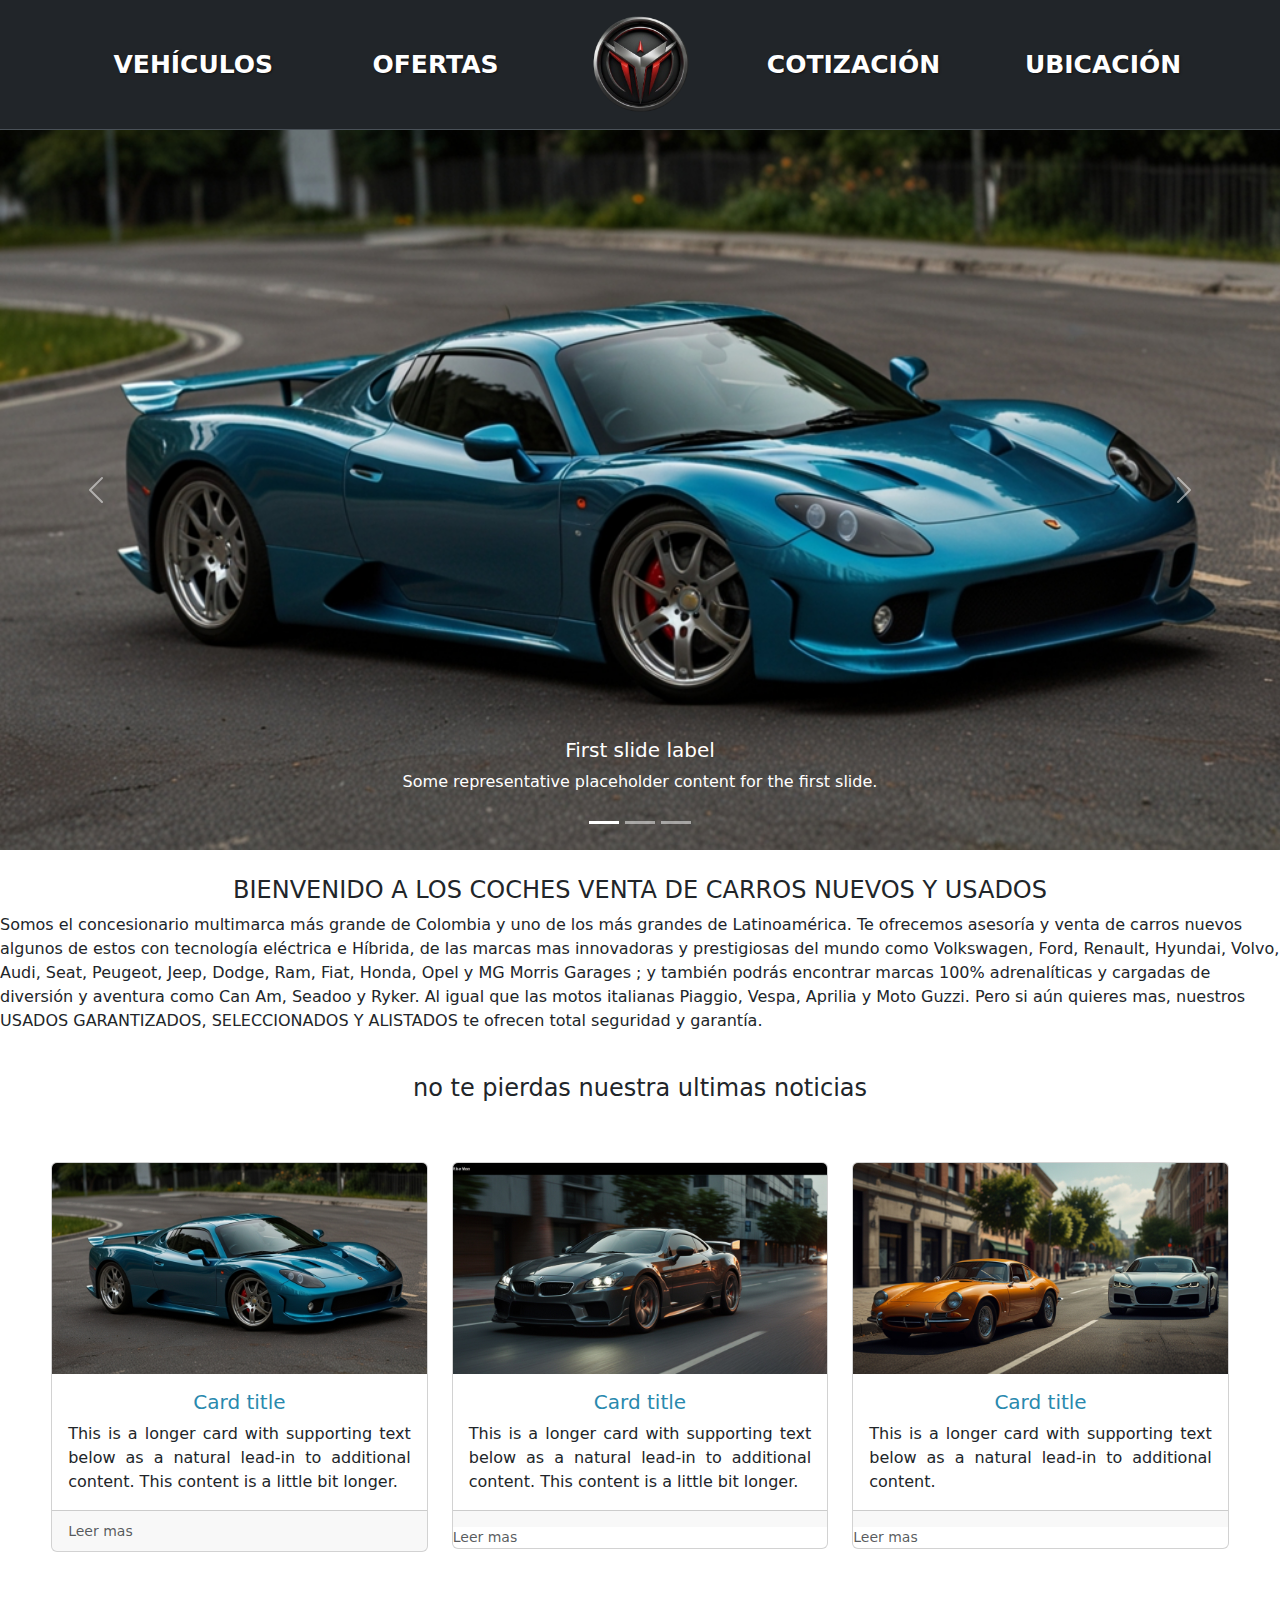
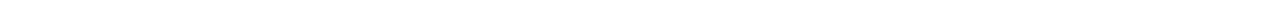
<file: index.html>
<!DOCTYPE html>
<html lang="en">

<head>
    <meta charset="UTF-8">
    <meta name="viewport" content="width=device-width, initial-scale=1.0">
    <title>Document</title>



    <!-- ====================================LINK DEL BOOTSTRAP ================================================= ==== -->
    <link href="https://cdn.jsdelivr.net/npm/bootstrap@5.3.3/dist/css/bootstrap.min.css" rel="stylesheet"
        integrity="sha384-QWTKZyjpPEjISv5WaRU9OFeRpok6YctnYmDr5pNlyT2bRjXh0JMhjY6hW+ALEwIH" crossorigin="anonymous">

    <link rel="stylesheet" href="styles.css">



    <style>
        .navbar {
            padding: 10px;

        }

        .navbar-collapse {
            align-items: center;
            justify-content: space-between;
        }

        @media screen and (max-width: 767px) {
            .navbar-brand {
                display: none;
            }
        }
    </style>
</head>

<body>

    <div id="container">


        <!-- ======================================BARRA DE NAVEGACION=============================== -->

        <!--=================== Barra de navegacion ==============-->
        <nav class="navbar navbar-expand-md bg-dark border-bottom border-body" data-bs-theme="dark">
            <div class="container-fluid">
              <button class="navbar-toggler" type="button" data-bs-toggle="collapse" data-bs-target="#navbar-toggler"
                aria-controls="navbarTogglerDemo01" aria-expanded="false" aria-label="Toggle navigation">
                <span class="navbar-toggler-icon"></span>
              </button>
          
              <div class="collapse navbar-collapse" id="navbar-toggler">
                <!-- Botones a la izquierda -->
                <ul class="navbar-nav me-auto d-flex justify-content-evenly align-items-center w-50">
                    <li class="nav-item">
                      <a class="nav-link" href="vehiculos.html">Vehículos</a>
                    </li>
                    <li class="nav-item">
                      <a class="nav-link" href="ofertas.html">Ofertas</a>
                    </li>
                  </ul>
          
                <!-- ICONO centrado -->
                <a class="navbar-brand mx-auto" href="index.html">
                  <img src="images-proyect/Imagen2.png" width="100" alt="Icon">
                </a>
          
                <!-- Botones a la derecha -->
                <ul class="navbar-nav ms-auto d-flex justify-content-evenly align-items-center w-50">
                    <li class="nav-item">
                      <a class="nav-link" href="cotizacion.html">Cotización</a>
                    </li>
                    <li class="nav-item">
                      <a class="nav-link" href="ubicacion.html">Ubicación</a>
                    </li>
                  </ul>
              </div>
            </div>
          </nav>
          




        <!-- ======================================IMAGENES DE LOS CARROS ==========================  -->
        <div id="Inicio">
            <div id="carouselExampleCaptions" class="carousel slide">
                <div class="carousel-indicators">
                    <button type="button" data-bs-target="#carouselExampleCaptions" data-bs-slide-to="0" class="active"
                        aria-current="true" aria-label="Slide 1"></button>
                    <button type="button" data-bs-target="#carouselExampleCaptions" data-bs-slide-to="1"
                        aria-label="Slide 2"></button>
                    <button type="button" data-bs-target="#carouselExampleCaptions" data-bs-slide-to="2"
                        aria-label="Slide 3"></button>
                </div>
                <div class="carousel-inner">
                    <div class="carousel-item active">
                        <img src="images-proyect/carro1.jpg" class="d-block w-100 " alt="...">
                        <div class="carousel-caption d-none d-md-block">
                            <h5>First slide label</h5>
                            <p>Some representative placeholder content for the first slide.</p>
                        </div>
                    </div>
                    <div class="carousel-item">
                        <img src="images-proyect/carro2.jpg" class="d-block w-100" alt="...">
                        <div class="carousel-caption d-none d-md-block">
                            <h5>Second slide label</h5>
                            <p>Some representative placeholder content for the second slide.</p>
                        </div>
                    </div>
                    <div class="carousel-item">
                        <img src="images-proyect/carro3.jpg" class="d-block w-100" alt="...">
                        <div class="carousel-caption d-none d-md-block">
                            <h5>Third slide label</h5>
                            <p>Some representative placeholder content for the third slide.</p>
                        </div>
                    </div>
                </div>
                <button class="carousel-control-prev" type="button" data-bs-target="#carouselExampleCaptions"
                    data-bs-slide="prev">
                    <span class="carousel-control-prev-icon" aria-hidden="true"></span>
                    <span class="visually-hidden">Previous</span>
                </button>
                <button class="carousel-control-next" type="button" data-bs-target="#carouselExampleCaptions"
                    data-bs-slide="next">
                    <span class="carousel-control-next-icon" aria-hidden="true"></span>
                    <span class="visually-hidden">Next</span>
                </button>
            </div>

        </div>

        <!--  -->
        <!-- =====================================PRESENTACION ========================================= -->
        <h4>BIENVENIDO A LOS COCHES
            VENTA DE CARROS NUEVOS
            Y USADOS</h4>

            <p>Somos el concesionario multimarca más grande de Colombia y uno de los más grandes de Latinoamérica. Te ofrecemos asesoría y venta de carros nuevos 
                algunos de estos con tecnología eléctrica e Híbrida, de las marcas mas innovadoras y prestigiosas del mundo como Volkswagen, Ford, Renault, Hyundai, 
                Volvo, Audi, Seat, Peugeot, Jeep, Dodge, Ram, Fiat, Honda, Opel y MG Morris Garages ; y también podrás encontrar marcas 100% adrenalíticas y cargadas 
                de diversión y aventura como Can Am, Seadoo y Ryker. Al igual que las motos italianas Piaggio, Vespa, Aprilia y Moto Guzzi. Pero si aún quieres mas, 
                nuestros USADOS GARANTIZADOS, SELECCIONADOS Y ALISTADOS te ofrecen total seguridad y garantía.</p>




        <!--============================= Ultimas noticias ===================== -->
        <div class="ultimas-noticias">

            <h4>no te pierdas nuestra ultimas noticias</h4>
            
            <div class="row row-cols-1 row-cols-md-3 g-6">
                <div class="col">
                    <div class="card">
                        <img src="images-proyect/carro1.jpg" class="card-img-top" alt="...">
                        <div class="card-body">
                            <h5 class="card-title">Card title</h5>
                            <p class="card-text">This is a longer card with supporting text below as a natural lead-in
                                to additional content. This content is a little bit longer.</p>
                        </div>
                        <div class="card-footer">
                            <small class="text-body-secondary">Leer mas</small>
                        </div>
                    </div>
                </div>
                <div class="col">
                    <div class="card">
                        <img src="images-proyect/carro2.jpg" class="card-img-top" alt="...">
                        <div class="card-body">
                            <h5 class="card-title">Card title</h5>
                            <p class="card-text">This is a longer card with supporting text below as a natural lead-in
                                to additional content. This content is a little bit longer.</p>
                        </div>
                        <div class="card-footer"></div>
                        <small class="text-body-secondary">Leer mas</small>
                    </div>
                </div>

                <div class="col">
                    <div class="card">
                        <img src="images-proyect/carro3.jpg" class="card-img-top" alt="...">
                        <div class="card-body">
                            <h5 class="card-title">Card title</h5>
                            <p class="card-text">This is a longer card with supporting text below as a natural lead-in
                                to additional content.</p>
                        </div>
                        <div class="card-footer"></div>
                        <small class="text-body-secondary">Leer mas</small>
                    </div>
                </div>
            </div>


        </div>


    </div>






    <!-- ====================================LINK DEL BOOTSTRAP =================================================  -->
    <script src="https://cdn.jsdelivr.net/npm/bootstrap@5.3.3/dist/js/bootstrap.bundle.min.js"
        integrity="sha384-YvpcrYf0tY3lHB60NNkmXc5s9fDVZLESaAA55NDzOxhy9GkcIdslK1eN7N6jIeHz"
        crossorigin="anonymous"></script>
</body>

</html>
</file>
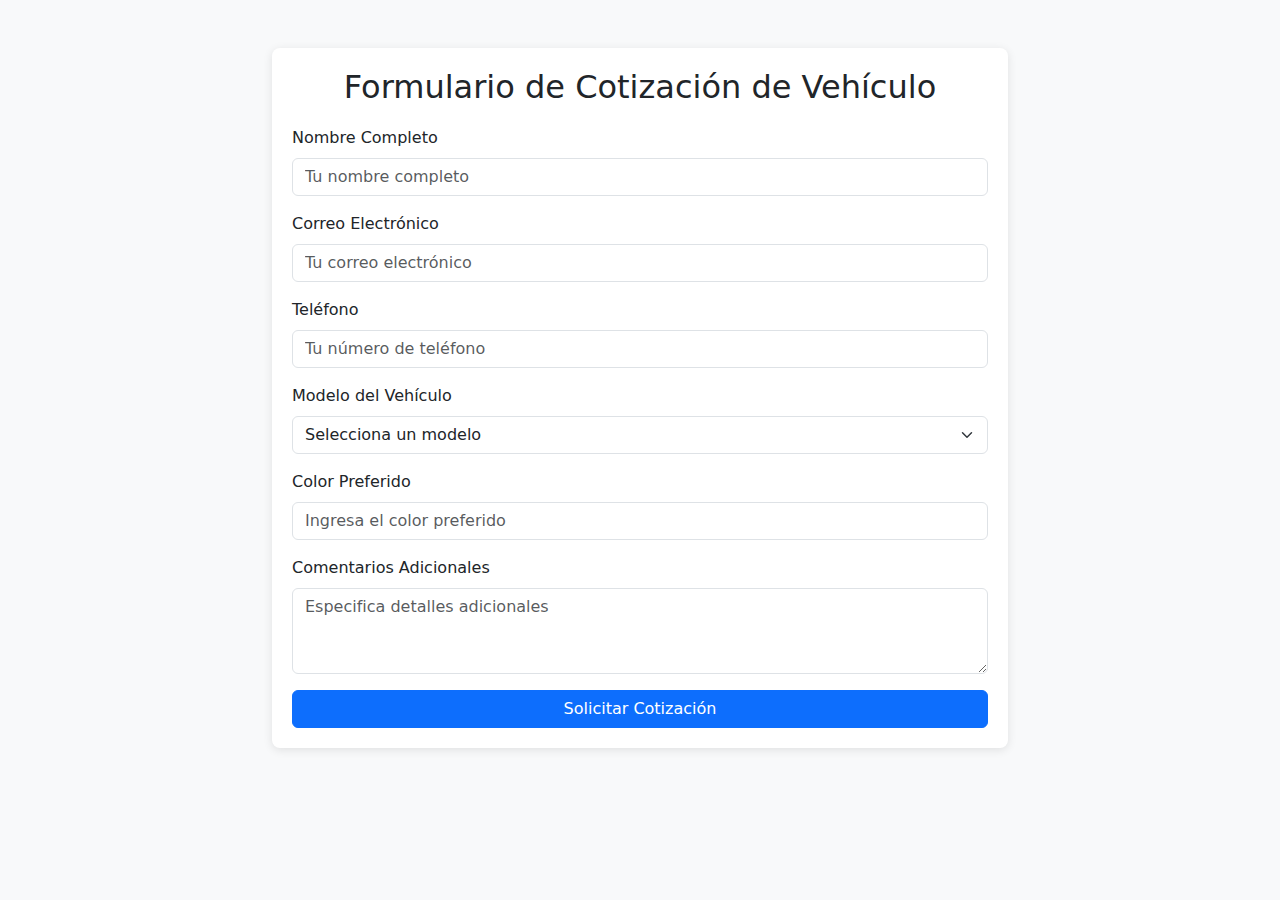
<file: cotizacion.html>
<!DOCTYPE html>
<html lang="es">
<head>
  <meta charset="UTF-8">
  <meta name="viewport" content="width=device-width, initial-scale=1.0">
  <title>Formulario de Cotización</title>
  <link href="https://cdn.jsdelivr.net/npm/bootstrap@5.3.0/dist/css/bootstrap.min.css" rel="stylesheet">
  <style>
    body {
      background-color: #f8f9fa; /* Color de fondo claro */
    }

    .form-cotizacion {
      background-color: #ffffff; /* Fondo blanco del formulario */
      padding: 20px;
      border-radius: 8px;
      box-shadow: 0 2px 10px rgba(0, 0, 0, 0.1); /* Sombra suave */
    }

    .form-cotizacion h2 {
      text-align: center;
      margin-bottom: 20px;
    }
  </style>
</head>
<body>
  <div class="container mt-5">
    <div class="row justify-content-center">
      <div class="col-md-8">
        <div class="form-cotizacion">
          <h2>Formulario de Cotización de Vehículo</h2>
          <form action="procesar-cotizacion.php" method="POST">
            <!-- Información del Cliente -->
            <div class="mb-3">
              <label for="nombre" class="form-label">Nombre Completo</label>
              <input type="text" class="form-control" id="nombre" name="nombre" required placeholder="Tu nombre completo">
            </div>

            <div class="mb-3">
              <label for="email" class="form-label">Correo Electrónico</label>
              <input type="email" class="form-control" id="email" name="email" required placeholder="Tu correo electrónico">
            </div>

            <div class="mb-3">
              <label for="telefono" class="form-label">Teléfono</label>
              <input type="tel" class="form-control" id="telefono" name="telefono" required placeholder="Tu número de teléfono">
            </div>

            <!-- Selección del Vehículo -->
            <div class="mb-3">
              <label for="vehiculo" class="form-label">Modelo del Vehículo</label>
              <select class="form-select" id="vehiculo" name="vehiculo" required>
                <option value="" disabled selected>Selecciona un modelo</option>
                <option value="sedan">Sedán</option>
                <option value="suv">SUV</option>
                <option value="camioneta">Camioneta</option>
                <option value="deportivo">Deportivo</option>
              </select>
            </div>

            <!-- Información Adicional del Vehículo -->
            <div class="mb-3">
              <label for="color" class="form-label">Color Preferido</label>
              <input type="text" class="form-control" id="color" name="color" placeholder="Ingresa el color preferido">
            </div>

            <div class="mb-3">
              <label for="comentarios" class="form-label">Comentarios Adicionales</label>
              <textarea class="form-control" id="comentarios" name="comentarios" rows="3" placeholder="Especifica detalles adicionales"></textarea>
            </div>

            <!-- Botón para Enviar el Formulario -->
            <button type="submit" class="btn btn-primary w-100">Solicitar Cotización</button>
          </form>
        </div>
      </div>
    </div>
  </div>

  <script src="https://cdn.jsdelivr.net/npm/bootstrap@5.3.0/dist/js/bootstrap.bundle.min.js"></script>
</body>
</html>
</file>
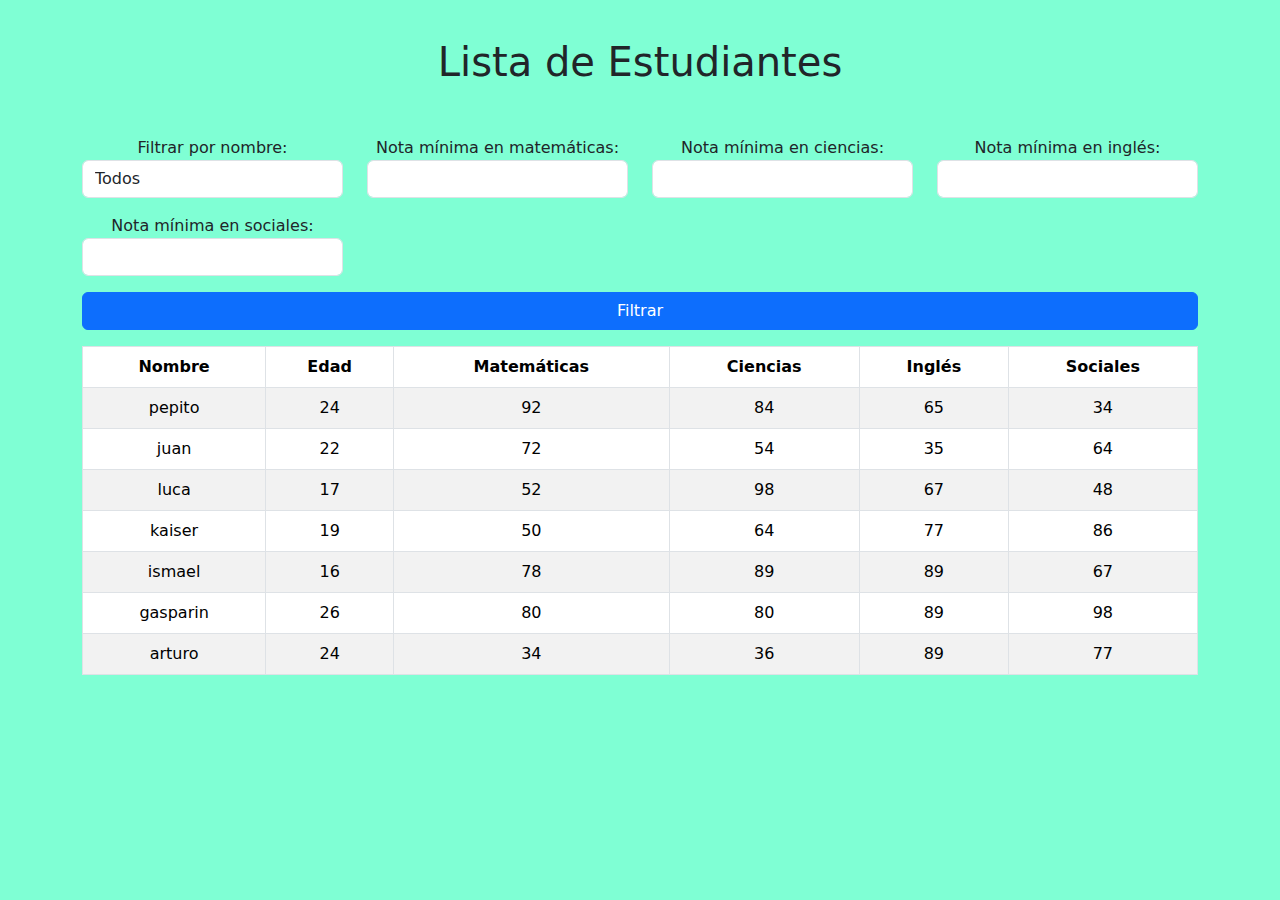
<file: archivos/estudiantes.html>
<!DOCTYPE html>
<html lang="en">
<head>
    <meta charset="UTF-8">
    <meta name="viewport" content="width=device-width, initial-scale=1.0">
    <title>Document</title>


    <link href="https://cdn.jsdelivr.net/npm/bootstrap@5.3.3/dist/css/bootstrap.min.css" rel="stylesheet" integrity="sha384-QWTKZyjpPEjISv5WaRU9OFeRpok6YctnYmDr5pNlyT2bRjXh0JMhjY6hW+ALEwIH" crossorigin="anonymous">

    <style>
        body{
            background-color: aquamarine;
            justify-content: center;
            text-align: center;
        }
        
        h1{
            padding-top: 3%;
            padding-bottom: 2%;
        }

    </style>
</head>
<body>



    <h1 class="text-center mb-4">Lista de Estudiantes</h1>

    <div class="container">
    
        <div class="row mb-3">
            <div class="col-md-3">
                <label for="filtroNombre">Filtrar por nombre:</label>
                <select id="filtroNombre" class="form-control">
                    <option value="">Todos</option>
                    <option value="pepito">Pepito</option>
                    <option value="juan">Juan</option>
                    <option value="luca">Luca</option>
                    <option value="kaiser">Kaiser</option>
                </select>
            </div>
            <div class="col-md-3">
                <label for="notaMatematicas">Nota mínima en matemáticas:</label>
                <input type="number" id="notaMatematicas" class="form-control" min="0" max="100">
            </div>
            <div class="col-md-3">
                <label for="notaCiencias">Nota mínima en ciencias:</label>
                <input type="number" id="notaCiencias" class="form-control" min="0" max="100">
            </div>
            <div class="col-md-3">
                <label for="notaIngles">Nota mínima en inglés:</label>
                <input type="number" id="notaIngles" class="form-control" min="0" max="100">
            </div>
            <div class="col-md-3 mt-3">
                <label for="notaSociales">Nota mínima en sociales:</label>
                <input type="number" id="notaSociales" class="form-control" min="0" max="100">
            </div>
        </div>
    
        <div class="row mb-3">
            <div class="col">
                <button class="btn btn-primary w-100" onclick="filtrarEstudiantes()">Filtrar</button>
            </div>
        </div>
    
        <table id="estudiantes" class="table table-striped table-bordered">
            <thead class="thead-dark">
                <tr>
                    <th>Nombre</th>
                    <th>Edad</th>
                    <th>Matemáticas</th>
                    <th>Ciencias</th>
                    <th>Inglés</th>
                    <th>Sociales</th>
                </tr>
            </thead>
            <tbody>
                <!-- Aquí se agregarán las filas de los estudiantes -->
            </tbody>
        </table>
    
    </div>
    

    <!-- <h1>lista de estudiantes</h1>
    <div>

        <label for="filtroNombre">Filtrar por nombre:</label>
        <select id="filtroNombre">
        <option value="">Todos</option>
        <option value="pepito">Pepito</option>
        <option value="juan">Juan</option>
        <option value="luca">Luca</option>
        <option value="kaiser">Kaiser</option>
        </select>

        <label for="notaMatematicas">Nota mínima en matemáticas:</label>
        <input type="number" id="notaMatematicas" min="0" max="100">
      
        <label for="notaCiencias">Nota mínima en ciencias:</label>
        <input type="number" id="notaCiencias" min="0" max="100">
      
        <label for="notaIngles">Nota mínima en inglés:</label>
        <input type="number" id="notaIngles" min="0" max="100">
      
        <label for="notaSociales">Nota mínima en sociales:</label>
        <input type="number" id="notaSociales" min="0" max="100">
      
        <button onclick="filtrarEstudiantes()">Filtrar</button>
      </div>
      
      <table id="estudiantes">
        <thead>
          <tr>
            <th>Nombre</th>
            <th>Edad</th>
            <th>Matemáticas</th>
            <th>Ciencias</th>
            <th>Inglés</th>
            <th>Sociales</th>
          </tr>
        </thead>
        <tbody>
          Aquí se agregan las filas de los estudiantes -->
        <!-- </tbody>
      </table> -->

    




    

    <!-- <div>
        <label for="notaMinima">Nota mínima en matemáticas:</label>
        <input type="number" id="notaMinima" min="0" max="100">
        <button onclick="filtrarEstudiantes()">Filtrar</button>
      </div>
      
      <table id="estudiantes">
        <thead>
          <tr>
            <th>Nombre</th>
            <th>Edad</th>
            <th>Matemáticas</th>
            <th>Ciencias</th>
            <th>Inglés</th>
            <th>Sociales</th>
          </tr>
        </thead>
        <tbody>
          
        </tbody>
      </table> -->
      

    <script src="estudiantes.js"></script>
    <script src="https://cdn.jsdelivr.net/npm/bootstrap@5.3.3/dist/js/bootstrap.bundle.min.js" integrity="sha384-YvpcrYf0tY3lHB60NNkmXc5s9fDVZLESaAA55NDzOxhy9GkcIdslK1eN7N6jIeHz" crossorigin="anonymous"></script>
</body>
</html>
</file>
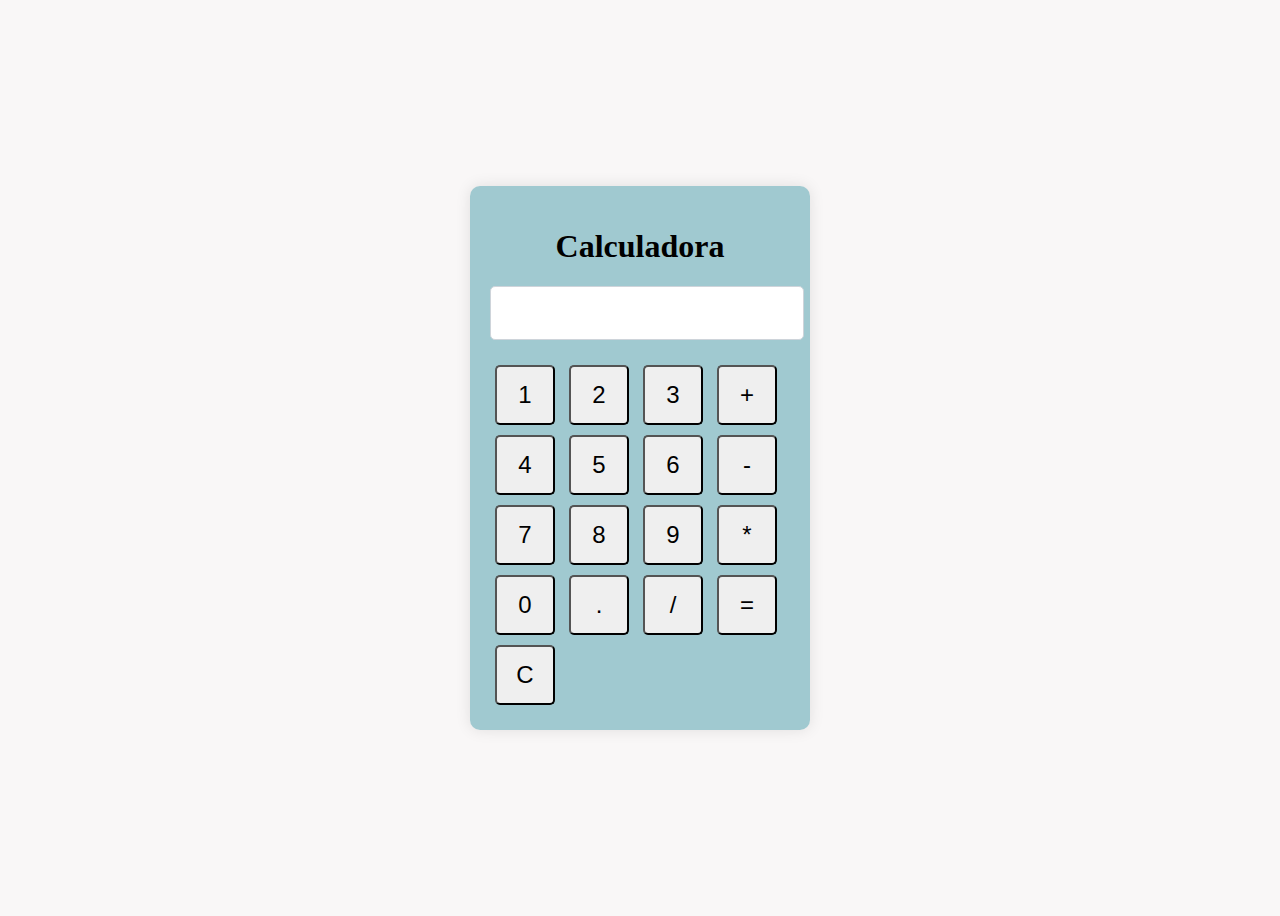
<file: html/calculadora.html>
<!DOCTYPE html>
<html lang="en">
<head>
  <meta charset="UTF-8">
  <meta name="viewport" content="width=device-width, initial-scale=1.0">
  <title>Document</title>

  <!-- <link rel="stylesheet" href="estilos.css"> -->
   <style>

        body {
            background-color: #f6f3f3ac;
            display: flex;
            justify-content: center;
            align-items: center;
            height: 100vh;

          h1{
            text-align: center;
          }
        }
        #appcal {
            background-color: #87bdc5c7;
            padding: 20px;
            border-radius: 10px;
            box-shadow: 0px 0px 15px rgba(0, 0, 0, 0.1);
            width: 300px;
        }
        #Pantalla {
            width: 100%;
            height: 50px;
            font-size: 24px;
            margin-bottom: 20px;
            text-align: right;
            padding-right: 10px;
            border-radius: 5px;
            border: 1px solid #ced4da;
        }
        input[type="button"] {
            width: 60px;
            height: 60px;
            font-size: 24px;
            margin: 5px;
            border-radius: 5px;
        }
        input[type="button"]:hover {
            background-color: #007bff;
            color: #ffffff;
        }
    
   </style>
</head>
<body>


  <div id="appcal" class="text-center">
    <h1 class="mb-4">Calculadora</h1>
    <form>
        <input type="text" id="Pantalla" class="form-control mb-3" readonly>
        <div class="d-grid gap-2 d-md-block">
            <input type="button" value="1" class="btn btn-light" onclick="agregar('1')">
            <input type="button" value="2" class="btn btn-light" onclick="agregar('2')">
            <input type="button" value="3" class="btn btn-light" onclick="agregar('3')">
            <input type="button" value="+" class="btn btn-light" onclick="agregar('+')">
            <br>
            <input type="button" value="4" class="btn btn-light" onclick="agregar('4')">
            <input type="button" value="5" class="btn btn-light" onclick="agregar('5')">
            <input type="button" value="6" class="btn btn-light" onclick="agregar('6')">
            <input type="button" value="-" class="btn btn-light" onclick="agregar('-')">
            <br>
            <input type="button" value="7" class="btn btn-light" onclick="agregar('7')">
            <input type="button" value="8" class="btn btn-light" onclick="agregar('8')">
            <input type="button" value="9" class="btn btn-light" onclick="agregar('9')">
            <input type="button" value="*" class="btn btn-light" onclick="agregar('*')">
            <br>
            <input type="button" value="0" class="btn btn-light" onclick="agregar('0')">
            <input type="button" value="." class="btn btn-light" onclick="agregar('.')">
            <input type="button" value="/" class="btn btn-light" onclick="agregar('/')">
            <input type="button" value="=" class="btn btn-primary" onclick="calcular('')">
            <br>
            <input type="button" value="C" class="btn btn-danger" onclick="borrar('')">
        </div>
    </form>
</div>



    <script src="calculadora.js"></script>
</body>
</html>
</file>
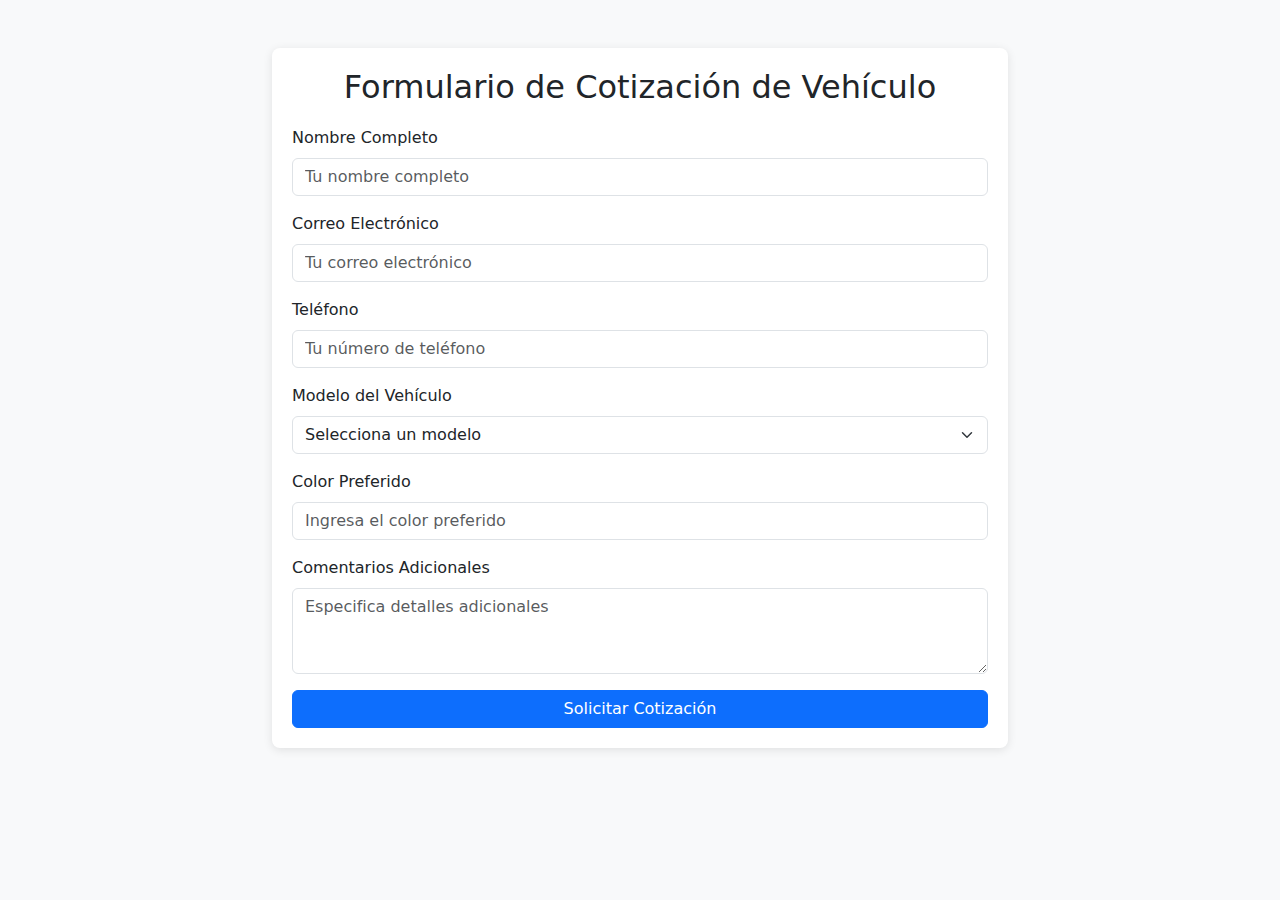
<file: TerceraSemana/cotizacion.html>
<!DOCTYPE html>
<html lang="es">
<head>
  <meta charset="UTF-8">
  <meta name="viewport" content="width=device-width, initial-scale=1.0">
  <title>Formulario de Cotización</title>
  <link href="https://cdn.jsdelivr.net/npm/bootstrap@5.3.0/dist/css/bootstrap.min.css" rel="stylesheet">
  <style>
    body {
      background-color: #f8f9fa;
    }
    .form-cotizacion {
      background-color: #ffffff;
      padding: 20px;
      border-radius: 8px;
      box-shadow: 0 2px 10px rgba(0, 0, 0, 0.1);
    }
    .form-cotizacion h2 {
      text-align: center;
      margin-bottom: 20px;
    }
    #resumenCotizacion {
      margin-top: 20px;
      padding: 15px;
      background-color: #e9ecef;
      border-radius: 8px;
      display: none;
    }
  </style>
</head>
<body>
  <div class="container mt-5">
    <div class="row justify-content-center">
      <div class="col-md-8">
        <div class="form-cotizacion">
          <h2>Formulario de Cotización de Vehículo</h2>
          <form id="formCotizacion">
            <!-- Información del Cliente -->
            <div class="mb-3">
              <label for="nombre" class="form-label">Nombre Completo</label>
              <input type="text" class="form-control" id="nombre" required placeholder="Tu nombre completo">
            </div>

            <div class="mb-3">
              <label for="email" class="form-label">Correo Electrónico</label>
              <input type="email" class="form-control" id="email" required placeholder="Tu correo electrónico">
            </div>

            <div class="mb-3">
              <label for="telefono" class="form-label">Teléfono</label>
              <input type="tel" class="form-control" id="telefono" required placeholder="Tu número de teléfono">
            </div>

            <!-- Selección del Vehículo -->
            <div class="mb-3">
              <label for="vehiculo" class="form-label">Modelo del Vehículo</label>
              <select class="form-select" id="vehiculo" required>
                <option value="" disabled selected>Selecciona un modelo</option>
                <option value="sedan">Sedán</option>
                <option value="suv">SUV</option>
                <option value="camioneta">Camioneta</option>
                <option value="deportivo">Deportivo</option>
              </select>
            </div>

            <!-- Información Adicional -->
            <div class="mb-3">
              <label for="color" class="form-label">Color Preferido</label>
              <input type="text" class="form-control" id="color" placeholder="Ingresa el color preferido">
            </div>

            <div class="mb-3">
              <label for="comentarios" class="form-label">Comentarios Adicionales</label>
              <textarea class="form-control" id="comentarios" rows="3" placeholder="Especifica detalles adicionales"></textarea>
            </div>

            <!-- Botón para Enviar el Formulario -->
            <button type="submit" class="btn btn-primary w-100">Solicitar Cotización</button>
          </form>

          <!-- Mensaje de éxito -->
          <div id="mensaje" class="alert alert-success mt-3 d-none">
            ¡Cotización guardada exitosamente!
          </div>

          <!-- Resumen de Cotización -->
          <div id="resumenCotizacion">
            <h4>Resumen de tu cotización:</h4>
            <p><strong>Nombre:</strong> <span id="resumenNombre"></span></p>
            <p><strong>Email:</strong> <span id="resumenEmail"></span></p>
            <p><strong>Teléfono:</strong> <span id="resumenTelefono"></span></p>
            <p><strong>Vehículo:</strong> <span id="resumenVehiculo"></span></p>
            <p><strong>Color Preferido:</strong> <span id="resumenColor"></span></p>
            <p><strong>Comentarios:</strong> <span id="resumenComentarios"></span></p>
          </div>

        </div>
      </div>
    </div>
  </div>

  <script src="https://cdn.jsdelivr.net/npm/bootstrap@5.3.0/dist/js/bootstrap.bundle.min.js"></script>
  <script>
    document.getElementById('formCotizacion').addEventListener('submit', function(event) {
      event.preventDefault(); // Evita el envío del formulario

      // Capturar los valores del formulario
      const nombre = document.getElementById('nombre').value;
      const email = document.getElementById('email').value;
      const telefono = document.getElementById('telefono').value;
      const vehiculo = document.getElementById('vehiculo').value;
      const color = document.getElementById('color').value;
      const comentarios = document.getElementById('comentarios').value;

      // Crear un objeto con los datos
      const cotizacion = {
        nombre,
        email,
        telefono,
        vehiculo,
        color,
        comentarios
      };

      // Guardar los datos en localStorage
      localStorage.setItem('cotizacion', JSON.stringify(cotizacion));

      // Mostrar mensaje de éxito
      const mensaje = document.getElementById('mensaje');
      mensaje.classList.remove('d-none');
      mensaje.textContent = "¡Cotización guardada exitosamente!";

      // Mostrar el resumen de la cotización
      document.getElementById('resumenNombre').textContent = nombre;
      document.getElementById('resumenEmail').textContent = email;
      document.getElementById('resumenTelefono').textContent = telefono;
      document.getElementById('resumenVehiculo').textContent = vehiculo;
      document.getElementById('resumenColor').textContent = color;
      document.getElementById('resumenComentarios').textContent = comentarios;
      document.getElementById('resumenCotizacion').style.display = 'block';

      // Limpiar el formulario
      document.getElementById('formCotizacion').reset();
    });
  </script>
</body>
</html>
</file>
<file: styles.css>
.row{
    padding: 4%;
}

h4{
    padding-top: 2%;
    text-align: center;
}

.card-title{
    color: rgb(41, 137, 174);
    text-align: center;
}
.card-text{
    justify-content: center;
    text-align: justify;
}



 /* Cambiar el color de fondo y texto de la navbar */
 .navbar {
    background-color: #343a40; /* Color oscuro */
    font-size: 25px;
  }

  /* Estilo de los enlaces */
  .nav-link {
    color: #ffffff; /* Color del texto */
    font-weight: bold; /* Texto en negrita */
    text-transform: uppercase; /* Texto en mayúsculas */
    transition: color 0.3s; /* Transición suave al cambiar el color */
  }

  /* Cambiar color al pasar el mouse */
  .nav-link:hover {
    color: #6793bfc2; /* Color más claro al pasar el mouse */
    transform: scale(1.15);
    transition: transform 0.3s;
  }

  /* Sombra de texto */
  .nav-link {
    text-shadow: 1px 1px 2px rgba(0, 0, 0, 0.5); /* Sombra de texto */
  }

  /* Ajustes para el icono */
  .navbar-brand img {
    transition: transform 0.3s; /* Transición suave para el icono */
  }

  /* Aumentar tamaño del icono al pasar el mouse */
  .navbar-brand:hover img {
    transform: scale(1.1); /* Escalar el icono */
  }
</file>
<file: html/estilos.css>
body {
    font-family: Arial, sans-serif;
    background-color: #f2f2f2;
    justify-content: center;
    text-align: center;
  }
  
  h1 {
    text-align: center;
    margin-top: 30px;
  }
  
  h2 {
    text-align: center;
    margin-top: 10px;
    color: #666;
  }
  
  .calculadora {
    width: 314px;
    margin: 0 auto;
    background-color: #fff;
    padding: 20px;
    border-radius: 5px;
    box-shadow: 0 2px 5px rgba(0, 0, 0, 0.1);
  }
  
  #pantalla {
    width: 90%;
    padding: 10px;
    font-size: 20px;
    margin-bottom: 10px;
    text-align: right;
  }
  
  input[type="button"] {
    width: 70px;
    height: 40px;
    margin-right: 5px;
    margin-bottom: 5px;
    font-size: 16px;
    background-color: #eee;
    border: none;
    border-radius: 5px;
    cursor: pointer;
  }
  
  input[type="button"]:hover {
    background-color: #ddd;
  }
  
  input[type="button"]:last-child {
    margin-right: 0;
  }
</file>
